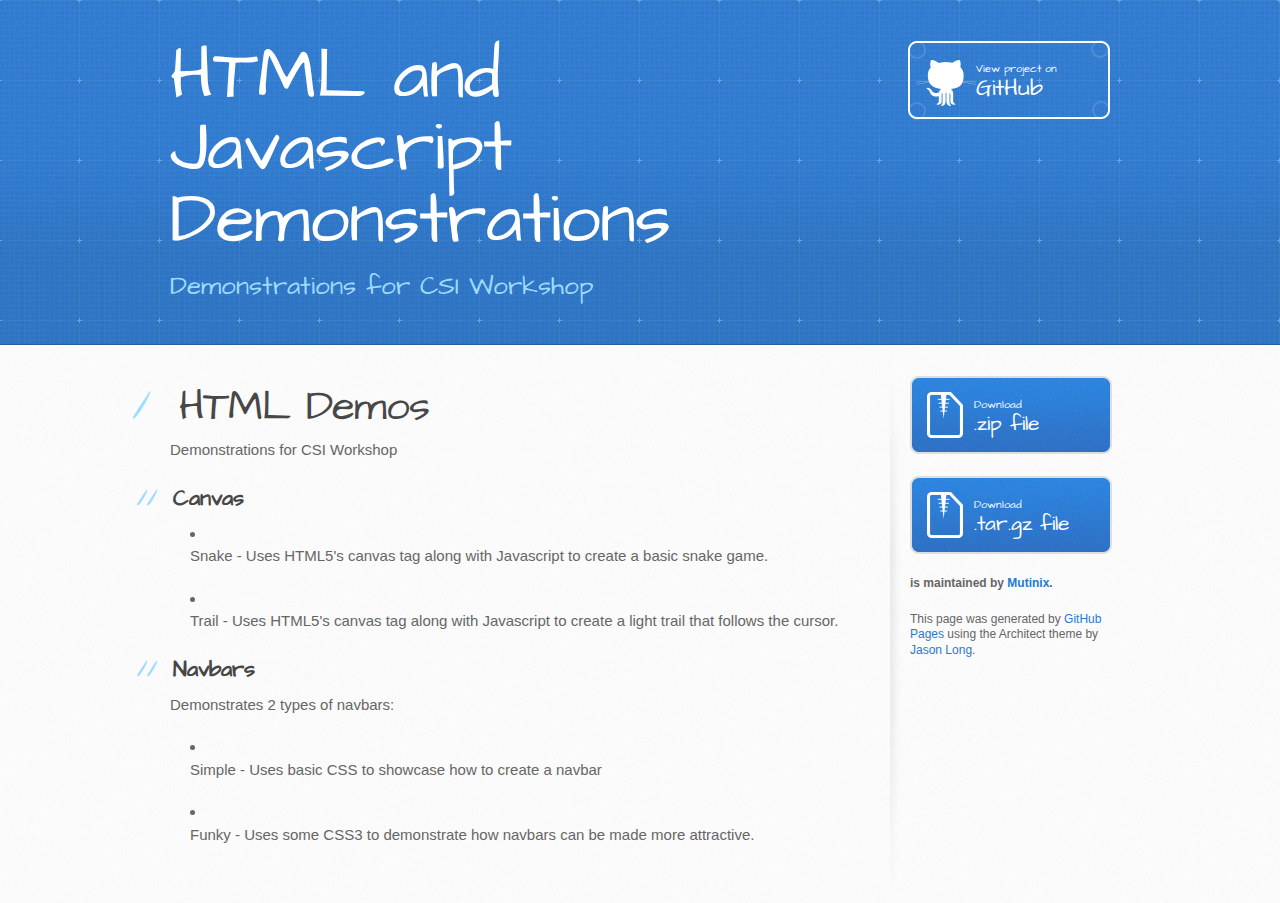
<file: index.html>
<!DOCTYPE html>
<html>
  <head>
    <meta charset='utf-8'>
    <meta http-equiv="X-UA-Compatible" content="chrome=1">
    <meta name="viewport" content="width=device-width, initial-scale=1, maximum-scale=1">
    <link href='https://fonts.googleapis.com/css?family=Architects+Daughter' rel='stylesheet' type='text/css'>
    <link rel="stylesheet" type="text/css" href="stylesheets/stylesheet.css" media="screen" />
    <link rel="stylesheet" type="text/css" href="stylesheets/pygment_trac.css" media="screen" />
    <link rel="stylesheet" type="text/css" href="stylesheets/print.css" media="print" />

    <!--[if lt IE 9]>
    <script src="//html5shiv.googlecode.com/svn/trunk/html5.js"></script>
    <![endif]-->

    <title>HTML and Javascript Demonstrations by Mutinix</title>
  </head>

  <body>
    <header>
      <div class="inner">
        <h1>HTML and Javascript Demonstrations</h1>
        <h2>Demonstrations for CSI Workshop</h2>
        <a href="https://github.com/Mutinix/html-demos" class="button"><small>View project on</small>GitHub</a>
      </div>
    </header>

    <div id="content-wrapper">
      <div class="inner clearfix">
        <section id="main-content">
          <h1>
<a name="html-demos" class="anchor" href="#html-demos"><span class="octicon octicon-link"></span></a>HTML Demos</h1>

<p>Demonstrations for CSI Workshop</p>

<h2>
<a name="canvas" class="anchor" href="#canvas"><span class="octicon octicon-link"></span></a>Canvas</h2>

<ul>
<li><p>Snake - Uses HTML5's canvas tag along with Javascript to create a basic snake game.</p></li>
<li><p>Trail - Uses HTML5's canvas tag along with Javascript to create a light trail that follows the cursor.</p></li>
</ul><h2>
<a name="navbars" class="anchor" href="#navbars"><span class="octicon octicon-link"></span></a>Navbars</h2>

<p>Demonstrates 2 types of navbars:</p>

<ul>
<li><p>Simple - Uses basic CSS to showcase how to create a navbar</p></li>
<li><p>Funky - Uses some CSS3 to demonstrate how navbars can be made more attractive.</p></li>
</ul>
        </section>

        <aside id="sidebar">
          <a href="https://github.com/Mutinix/html-demos/zipball/master" class="button">
            <small>Download</small>
            .zip file
          </a>
          <a href="https://github.com/Mutinix/html-demos/tarball/master" class="button">
            <small>Download</small>
            .tar.gz file
          </a>

          <p class="repo-owner"><a href="https://github.com/Mutinix/html-demos"></a> is maintained by <a href="https://github.com/Mutinix">Mutinix</a>.</p>

          <p>This page was generated by <a href="pages.github.com">GitHub Pages</a> using the Architect theme by <a href="https://twitter.com/jasonlong">Jason Long</a>.</p>
        </aside>
      </div>
    </div>

  
  </body>
</html>
</file>
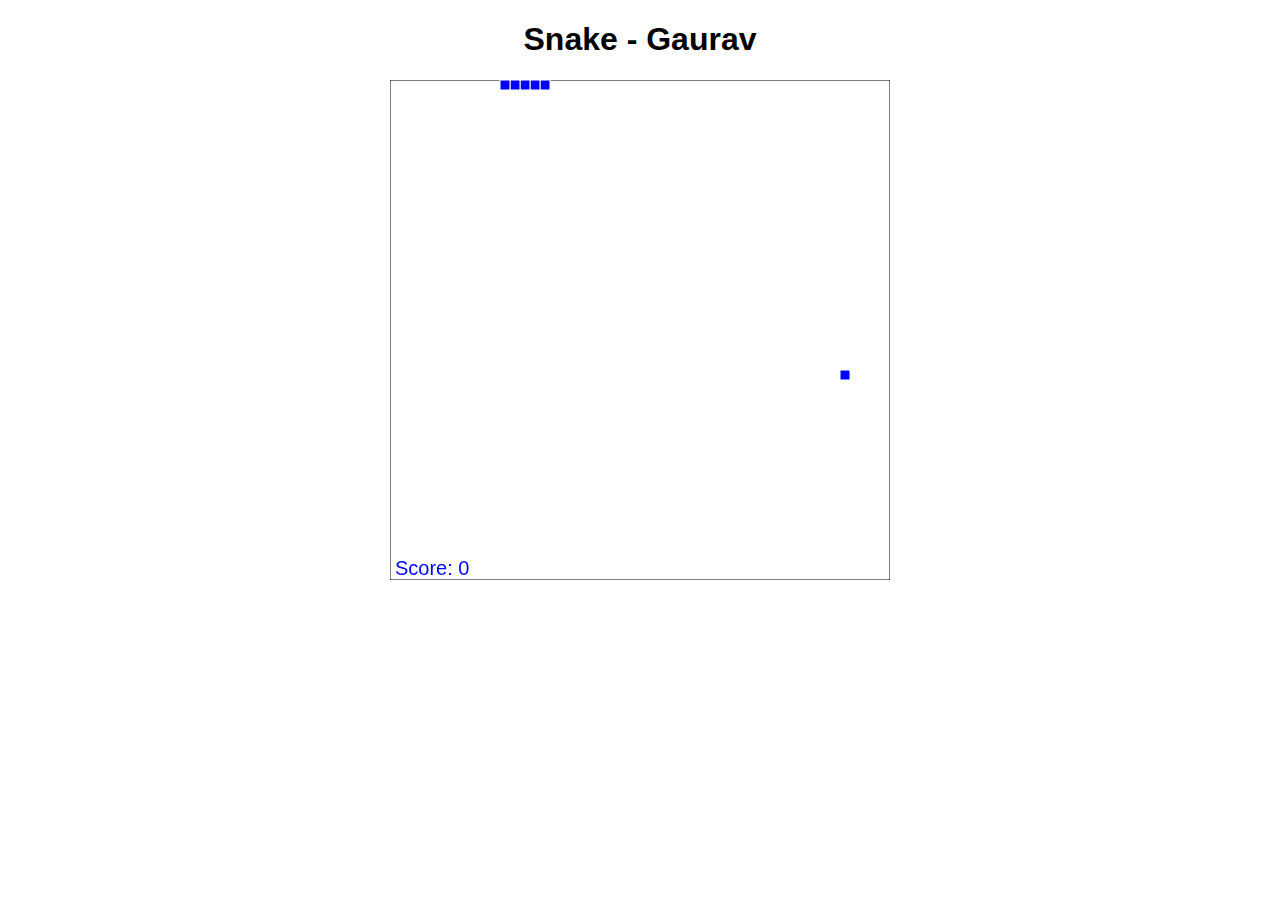
<file: Canvas/Snake/index.html>
<!DOCTYPE html>
 
<html>
<head>
        <title>Learning the basics of canvas</title>

        <script src="jquery-1.9.1.min.js"></script>
</head>
 
<body>
  <center>
  <h1 style="font-family: Helvetica">Snake - Gaurav </h1>
        <canvas id="canvas" width="500" height="500">
        </canvas>
        
        <script type="text/javascript">
                $(document).ready(function() {
                  
                  //Canvas
                  var canvas = $("#canvas")[0];
                  var ctx = canvas.getContext("2d");
                  var w = $("#canvas").width();
                  var h = $("#canvas").height();
                  
                  //Cell width for easy control
                  var cw = 10;
                  var d;
                  var food;
                  
                  //Create snake
                  var snake_array; //An array of cells to make up the snake
                  
                  function init()
                  {
                    d = "right";  //Default Direction
                    create_snake();
                    create_food();
                    score = 0;
                    
                    //Set up game loop
                    if(typeof game_loop != "undefined")
                      clearInterval(game_loop);
                    game_loop = setInterval(paint, 60);
                  }
                  
                  init();
                  
                  function create_snake()
                  {
                    var length = 5; //Length of the snake
                    snake_array = [];
                    
                    for (var i = length - 1; i >= 0; i--)
                    {
                      snake_array.push({
                        x: i,
                        y: 0
                      });
                    }
                  }
                  
                  function create_food()
                  {
                    food = {
                      x: Math.round(Math.random()*(w-cw)/cw),
                      y: Math.round(Math.random()*(h-cw)/cw),
                    }
                  }
                  
                  //Paint Snake
                  function paint()
                  {
                    
                    //Repaint background everytime
                    //Paint canvas
                    ctx.fillStyle = "white";
                    ctx.fillRect(0, 0, w, h);
                    ctx.strokeStyle = "black";
                    ctx.strokeRect(0, 0, w, h);
                    
                    //Move snake here
                    var nx = snake_array[0].x;
                    var ny = snake_array[0].y;
                    
                    if (d == "right")
                      nx++;
                    else if (d == "left")
                      nx--;
                    else if (d == "up")
                      ny--;
                    else if (d == "down")
                      ny++;
                      
                    if(nx == -1 || nx == w/cw || ny == -1 || ny == h/cw || check_collision(nx, ny, snake_array))
                		{
                      //Restart
                      init();
                			return;
                		}
                    
                    if (nx == food.x && ny == food.y)
                    {
                      var tail = {x: nx, y: ny};
                      score++;
                      create_food();
                    }
                    else
                    {
                      var tail = snake_array.pop();
                      tail.x = nx;
                      tail.y = ny; 
                    }
                    snake_array.unshift(tail);
                    
                    for (var i = 0; i < snake_array.length; i++)
                    {
                      var c = snake_array[i];
                      paint_cell(c.x, c.y);
                    }
                    
                    paint_cell(food.x, food.y);
                    
                    var score_text = "Score: " + score;
                    ctx.font = "20px sans-serif";
                    ctx.fillText(score_text, 5, h-5);
                  }
                  
                  function paint_cell(x, y)
                  {
                    ctx.fillStyle = "blue";
                    ctx.fillRect(x*cw, y*cw, cw, cw);
                    ctx.strokeStyle = "white";
                    ctx.strokeRect(x*cw, y*cw, cw, cw);
                  }
                  
                  function check_collision(x, y, array)
                  {
                		for(var i = 0; i < array.length; i++)
                		{
                			if(array[i].x == x && array[i].y == y)
                  			return true;
                		}
                		return false;
                	}
                  
                  $(document).keydown(function(e){
                    var key = e.which;
                    if(key == "37" && d != "right") d = "left";
                		else if(key == "38" && d != "down") d = "up";
                		else if(key == "39" && d != "left") d = "right";
                		else if(key == "40" && d != "up") d = "down";
                  })
                  
                });
        </script>
      </center>
</body>
</html>
</file>
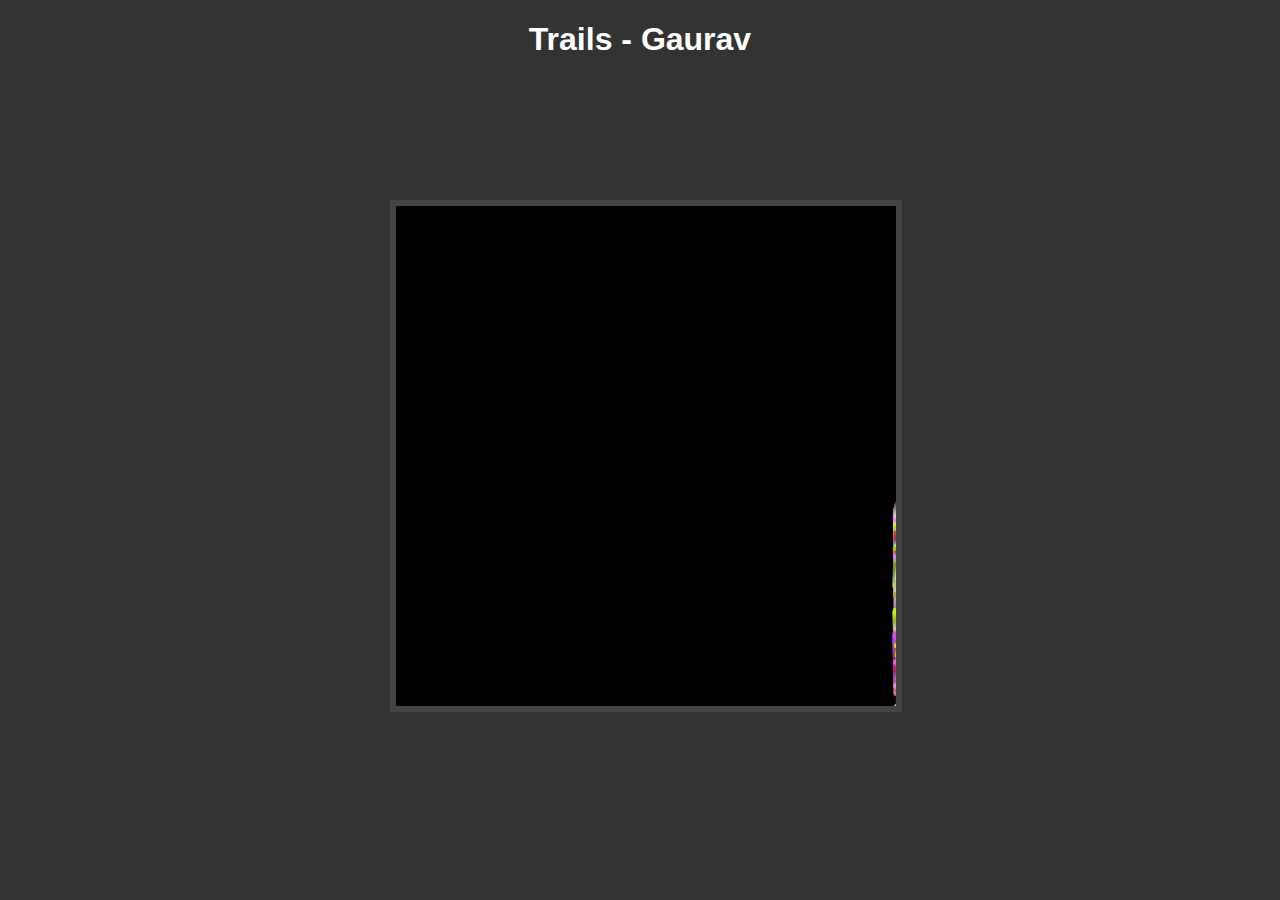
<file: Canvas/Trail/index.html>
<!DOCTYPE html>
 
<html>
<head>
        <title>Canvas Trails</title>

        <script src="http://ajax.googleapis.com/ajax/libs/jquery/1.10.2/jquery.min.js"></script>
        <link href="styles.css" rel="stylesheet" media="screen">
</head>
 
<body>
  
  <h1>Trails - Gaurav</h1>
        <canvas id="world" width="500" height="500">
        </canvas>
        <script src="trail.js"></script>
</body>
</html>
</file>
<file: stylesheets/pygment_trac.css>
.highlight  { background: #ffffff; }
.highlight .c { color: #999988; font-style: italic } /* Comment */
.highlight .err { color: #a61717; background-color: #e3d2d2 } /* Error */
.highlight .k { font-weight: bold } /* Keyword */
.highlight .o { font-weight: bold } /* Operator */
.highlight .cm { color: #999988; font-style: italic } /* Comment.Multiline */
.highlight .cp { color: #999999; font-weight: bold } /* Comment.Preproc */
.highlight .c1 { color: #999988; font-style: italic } /* Comment.Single */
.highlight .cs { color: #999999; font-weight: bold; font-style: italic } /* Comment.Special */
.highlight .gd { color: #000000; background-color: #ffdddd } /* Generic.Deleted */
.highlight .gd .x { color: #000000; background-color: #ffaaaa } /* Generic.Deleted.Specific */
.highlight .ge { font-style: italic } /* Generic.Emph */
.highlight .gr { color: #aa0000 } /* Generic.Error */
.highlight .gh { color: #999999 } /* Generic.Heading */
.highlight .gi { color: #000000; background-color: #ddffdd } /* Generic.Inserted */
.highlight .gi .x { color: #000000; background-color: #aaffaa } /* Generic.Inserted.Specific */
.highlight .go { color: #888888 } /* Generic.Output */
.highlight .gp { color: #555555 } /* Generic.Prompt */
.highlight .gs { font-weight: bold } /* Generic.Strong */
.highlight .gu { color: #800080; font-weight: bold; } /* Generic.Subheading */
.highlight .gt { color: #aa0000 } /* Generic.Traceback */
.highlight .kc { font-weight: bold } /* Keyword.Constant */
.highlight .kd { font-weight: bold } /* Keyword.Declaration */
.highlight .kn { font-weight: bold } /* Keyword.Namespace */
.highlight .kp { font-weight: bold } /* Keyword.Pseudo */
.highlight .kr { font-weight: bold } /* Keyword.Reserved */
.highlight .kt { color: #445588; font-weight: bold } /* Keyword.Type */
.highlight .m { color: #009999 } /* Literal.Number */
.highlight .s { color: #d14 } /* Literal.String */
.highlight .na { color: #008080 } /* Name.Attribute */
.highlight .nb { color: #0086B3 } /* Name.Builtin */
.highlight .nc { color: #445588; font-weight: bold } /* Name.Class */
.highlight .no { color: #008080 } /* Name.Constant */
.highlight .ni { color: #800080 } /* Name.Entity */
.highlight .ne { color: #990000; font-weight: bold } /* Name.Exception */
.highlight .nf { color: #990000; font-weight: bold } /* Name.Function */
.highlight .nn { color: #555555 } /* Name.Namespace */
.highlight .nt { color: #000080 } /* Name.Tag */
.highlight .nv { color: #008080 } /* Name.Variable */
.highlight .ow { font-weight: bold } /* Operator.Word */
.highlight .w { color: #bbbbbb } /* Text.Whitespace */
.highlight .mf { color: #009999 } /* Literal.Number.Float */
.highlight .mh { color: #009999 } /* Literal.Number.Hex */
.highlight .mi { color: #009999 } /* Literal.Number.Integer */
.highlight .mo { color: #009999 } /* Literal.Number.Oct */
.highlight .sb { color: #d14 } /* Literal.String.Backtick */
.highlight .sc { color: #d14 } /* Literal.String.Char */
.highlight .sd { color: #d14 } /* Literal.String.Doc */
.highlight .s2 { color: #d14 } /* Literal.String.Double */
.highlight .se { color: #d14 } /* Literal.String.Escape */
.highlight .sh { color: #d14 } /* Literal.String.Heredoc */
.highlight .si { color: #d14 } /* Literal.String.Interpol */
.highlight .sx { color: #d14 } /* Literal.String.Other */
.highlight .sr { color: #009926 } /* Literal.String.Regex */
.highlight .s1 { color: #d14 } /* Literal.String.Single */
.highlight .ss { color: #990073 } /* Literal.String.Symbol */
.highlight .bp { color: #999999 } /* Name.Builtin.Pseudo */
.highlight .vc { color: #008080 } /* Name.Variable.Class */
.highlight .vg { color: #008080 } /* Name.Variable.Global */
.highlight .vi { color: #008080 } /* Name.Variable.Instance */
.highlight .il { color: #009999 } /* Literal.Number.Integer.Long */

.type-csharp .highlight .k { color: #0000FF }
.type-csharp .highlight .kt { color: #0000FF }
.type-csharp .highlight .nf { color: #000000; font-weight: normal }
.type-csharp .highlight .nc { color: #2B91AF }
.type-csharp .highlight .nn { color: #000000 }
.type-csharp .highlight .s { color: #A31515 }
.type-csharp .highlight .sc { color: #A31515 }
</file>
<file: stylesheets/print.css>
html, body, div, span, applet, object, iframe,
h1, h2, h3, h4, h5, h6, p, blockquote, pre,
a, abbr, acronym, address, big, cite, code,
del, dfn, em, img, ins, kbd, q, s, samp,
small, strike, strong, sub, sup, tt, var,
b, u, i, center,
dl, dt, dd, ol, ul, li,
fieldset, form, label, legend,
table, caption, tbody, tfoot, thead, tr, th, td,
article, aside, canvas, details, embed, 
figure, figcaption, footer, header, hgroup, 
menu, nav, output, ruby, section, summary,
time, mark, audio, video {
  margin: 0;
  padding: 0;
  border: 0;
  font-size: 100%;
  font: inherit;
  vertical-align: baseline;
}
/* HTML5 display-role reset for older browsers */
article, aside, details, figcaption, figure, 
footer, header, hgroup, menu, nav, section {
  display: block;
}
body {
  line-height: 1;
}
ol, ul {
  list-style: none;
}
blockquote, q {
  quotes: none;
}
blockquote:before, blockquote:after,
q:before, q:after {
  content: '';
  content: none;
}
table {
  border-collapse: collapse;
  border-spacing: 0;
}
body {
  font-size: 13px;
  line-height: 1.5; 
  font-family: 'Helvetica Neue', Helvetica, Arial, serif;
  color: #000;
}

a {
  color: #d5000d;
  font-weight: bold;
}

header {
  padding-top: 35px;
  padding-bottom: 10px;
}

header h1 {
  font-weight: bold;
  letter-spacing: -1px;
  font-size: 48px;
  color: #303030;
  line-height: 1.2;
}

header h2 {
  letter-spacing: -1px;
  font-size: 24px;
  color: #aaa;
  font-weight: normal;
  line-height: 1.3;
}
#downloads {
  display: none;
}
#main_content {
  padding-top: 20px;
}

code, pre {
  font-family: Monaco, "Bitstream Vera Sans Mono", "Lucida Console", Terminal;
  color: #222;
  margin-bottom: 30px;
  font-size: 12px;
}

code {
  padding: 0 3px;
}

pre {
  border: solid 1px #ddd;
  padding: 20px;
  overflow: auto;
}
pre code {
  padding: 0;
}

ul, ol, dl {
  margin-bottom: 20px;
}


/* COMMON STYLES */

table {
  width: 100%;
  border: 1px solid #ebebeb;
}

th {
  font-weight: 500;
}

td {
  border: 1px solid #ebebeb;
  text-align: center; 
  font-weight: 300;
}

form {
  background: #f2f2f2;
  padding: 20px;
  
}


/* GENERAL ELEMENT TYPE STYLES */

h1 {
  font-size: 2.8em;
} 

h2 {
  font-size: 22px;
  font-weight: bold;
  color: #303030;
  margin-bottom: 8px;
} 

h3 {
  color: #d5000d;
  font-size: 18px;
  font-weight: bold;
  margin-bottom: 8px;
} 
 
h4 {
  font-size: 16px;
  color: #303030;
  font-weight: bold;
} 

h5 {
  font-size: 1em;
  color: #303030;
} 

h6 {
  font-size: .8em;
  color: #303030;
} 

p {
  font-weight: 300;
  margin-bottom: 20px;
}
 
a {
  text-decoration: none;
}

p a {
  font-weight: 400;
}

blockquote {
  font-size: 1.6em;
  border-left: 10px solid #e9e9e9;
  margin-bottom: 20px;
  padding: 0 0 0 30px;
}

ul li {
  list-style: disc inside;
  padding-left: 20px;
}

ol li {
  list-style: decimal inside;
  padding-left: 3px;
}

dl dd {
  font-style: italic;
  font-weight: 100;
}

footer {
  margin-top: 40px;
  padding-top: 20px;
  padding-bottom: 30px;
  font-size: 13px;
  color: #aaa;
}

footer a {
  color: #666;
}

/* MISC */
.clearfix:after {
  clear: both;
  content: '.';
  display: block;
  visibility: hidden;
  height: 0;
}

.clearfix {display: inline-block;}
* html .clearfix {height: 1%;}
.clearfix {display: block;}
</file>
<file: Canvas/Trail/styles.css>
html, body {
	background-color: #333333;
}

h1
{
  text-align:center;
  font-family: helvetica;
  color: white;
}

canvas {
	background-color: #000000;
	border: 6px #444444 solid;
}
</file>
<file: stylesheets/stylesheet.css>
/* http://meyerweb.com/eric/tools/css/reset/ 
   v2.0 | 20110126
   License: none (public domain)
*/
html, body, div, span, applet, object, iframe,
h1, h2, h3, h4, h5, h6, p, blockquote, pre,
a, abbr, acronym, address, big, cite, code,
del, dfn, em, img, ins, kbd, q, s, samp,
small, strike, strong, sub, sup, tt, var,
b, u, i, center,
dl, dt, dd, ol, ul, li,
fieldset, form, label, legend,
table, caption, tbody, tfoot, thead, tr, th, td,
article, aside, canvas, details, embed, 
figure, figcaption, footer, header, hgroup, 
menu, nav, output, ruby, section, summary,
time, mark, audio, video {
	margin: 0;
	padding: 0;
	border: 0;
	font-size: 100%;
	font: inherit;
	vertical-align: baseline;
}
/* HTML5 display-role reset for older browsers */
article, aside, details, figcaption, figure, 
footer, header, hgroup, menu, nav, section {
	display: block;
}
body {
	line-height: 1;
}
ol, ul {
	list-style: none;
}
blockquote, q {
	quotes: none;
}
blockquote:before, blockquote:after,
q:before, q:after {
	content: '';
	content: none;
}
table {
	border-collapse: collapse;
	border-spacing: 0;
}

/* LAYOUT STYLES */
body {
  font-size: 15px;
  line-height: 1.5; 
  background: #fafafa url(../images/body-bg.jpg) 0 0 repeat;
  font-family: 'Helvetica Neue', Helvetica, Arial, serif;
  font-weight: 400;
  color: #666;
}

a {
  color: #2879d0;
}
a:hover {
  color: #2268b2;
}

header {
  padding-top: 40px;
  padding-bottom: 40px;
  font-family: 'Architects Daughter', 'Helvetica Neue', Helvetica, Arial, serif; 
  background: #2e7bcf url(../images/header-bg.jpg) 0 0 repeat-x;
  border-bottom: solid 1px #275da1;
}

header h1 {
  letter-spacing: -1px;
  font-size: 72px;
  color: #fff;
  line-height: 1;
  margin-bottom: 0.2em;
  width: 540px;
}

header h2 {
  font-size: 26px;
  color: #9ddcff;
  font-weight: normal;
  line-height: 1.3;
  width: 540px;
  letter-spacing: 0;
}

.inner {
  position: relative;
  width: 940px;
  margin: 0 auto;
}

#content-wrapper {
  border-top: solid 1px #fff;
  padding-top: 30px;
}

#main-content {
  width: 690px;
  float: left;
}

#main-content img {
  max-width: 100%;
}

aside#sidebar {
  width: 200px;
  padding-left: 20px;
  min-height: 504px;
  float: right;
  background: transparent url(../images/sidebar-bg.jpg) 0 0 no-repeat;
  font-size: 12px;
  line-height: 1.3;
}

aside#sidebar p.repo-owner,
aside#sidebar p.repo-owner a {
  font-weight: bold;
}

#downloads {
  margin-bottom: 40px;
}

a.button {
  width: 134px;
  height: 58px;
  line-height: 1.2;
  font-size: 23px;
  color: #fff;
  padding-left: 68px;
  padding-top: 22px;
  font-family: 'Architects Daughter', 'Helvetica Neue', Helvetica, Arial, serif; 
}
a.button small {
  display: block;
  font-size: 11px;
}
header a.button {
  position: absolute;
  right: 0;
  top: 0;
  background: transparent url(../images/github-button.png) 0 0 no-repeat;
}
aside a.button {
  width: 138px;
  padding-left: 64px;
  display: block;
  background: transparent url(../images/download-button.png) 0 0 no-repeat;
  margin-bottom: 20px;
  font-size: 21px;
}

code, pre {
  font-family: Monaco, "Bitstream Vera Sans Mono", "Lucida Console", Terminal, monospace;
  color: #222;
  margin-bottom: 30px;
  font-size: 13px;
}

code {
  background-color: #f2f8fc;
  border: solid 1px #dbe7f3;
  padding: 0 3px;
}

pre {
  padding: 20px;
  background: #fff;
  text-shadow: none;
  overflow: auto;
  border: solid 1px #f2f2f2;
}
pre code {
  color: #2879d0;
  background-color: #fff;
  border: none;
  padding: 0;
}

ul, ol, dl {
  margin-bottom: 20px;
}


/* COMMON STYLES */

hr {
  height: 1px;
  line-height: 1px;
  margin-top: 1em;
  padding-bottom: 1em;
  border: none;
  background: transparent url('../images/hr.png') 0 0 no-repeat;
}

table {
  width: 100%;
  border: 1px solid #ebebeb;
}

th {
  font-weight: 500;
}

td {
  border: 1px solid #ebebeb;
  text-align: center; 
  font-weight: 300;
}

form {
  background: #f2f2f2;
  padding: 20px;
  
}


/* GENERAL ELEMENT TYPE STYLES */

#main-content h1 {
  font-family: 'Architects Daughter', 'Helvetica Neue', Helvetica, Arial, serif; 
  font-size: 2.8em;
  letter-spacing: -1px;
  color: #474747;
} 

#main-content h1:before {
  content: "/";
  color: #9ddcff;
  padding-right: 0.3em;
  margin-left: -0.9em;
}

#main-content h2 {
  font-family: 'Architects Daughter', 'Helvetica Neue', Helvetica, Arial, serif; 
  font-size: 22px;
  font-weight: bold;
  margin-bottom: 8px;
  color: #474747;
} 
#main-content h2:before {
  content: "//";
  color: #9ddcff;
  padding-right: 0.3em;
  margin-left: -1.5em;
}

#main-content h3 {
  font-family: 'Architects Daughter', 'Helvetica Neue', Helvetica, Arial, serif; 
  font-size: 18px;
  font-weight: bold;
  margin-top: 24px;
  margin-bottom: 8px;
  color: #474747;
} 
 
#main-content h3:before {
  content: "///";
  color: #9ddcff;
  padding-right: 0.3em;
  margin-left: -2em;
}

#main-content h4 {
  font-family: 'Architects Daughter', 'Helvetica Neue', Helvetica, Arial, serif; 
  font-size: 15px;
  font-weight: bold;
  color: #474747;
} 

h4:before {
  content: "////";
  color: #9ddcff;
  padding-right: 0.3em;
  margin-left: -2.8em;
}

#main-content h5 {
  font-family: 'Architects Daughter', 'Helvetica Neue', Helvetica, Arial, serif; 
  font-size: 14px;
  color: #474747;
} 
h5:before {
  content: "/////";
  color: #9ddcff;
  padding-right: 0.3em;
  margin-left: -3.2em;
}

#main-content h6 {
  font-family: 'Architects Daughter', 'Helvetica Neue', Helvetica, Arial, serif; 
  font-size: .8em;
  color: #474747;
} 
h6:before {
  content: "//////";
  color: #9ddcff;
  padding-right: 0.3em;
  margin-left: -3.7em;
}

p {
  margin-bottom: 20px;
}
 
a {
  text-decoration: none;
}

p a {
  font-weight: 400;
}

blockquote {
  font-size: 1.6em;
  border-left: 10px solid #e9e9e9;
  margin-bottom: 20px;
  padding: 0 0 0 30px;
}

ul li {
  list-style: disc inside;
  padding-left: 20px;
}

ol li {
  list-style: decimal inside;
  padding-left: 3px;
}

dl dd {
  font-style: italic;
  font-weight: 100;
}

footer {
  background: transparent url('../images/hr.png') 0 0 no-repeat;
  margin-top: 40px;
  padding-top: 20px;
  padding-bottom: 30px;
  font-size: 13px;
  color: #aaa;
}

footer a {
  color: #666;
}
footer a:hover {
  color: #444;
}

/* MISC */
.clearfix:after {
  clear: both;
  content: '.';
  display: block;
  visibility: hidden;
  height: 0;
}

.clearfix {display: inline-block;}
* html .clearfix {height: 1%;}
.clearfix {display: block;}

/* #Media Queries
================================================== */

/* Smaller than standard 960 (devices and browsers) */
@media only screen and (max-width: 959px) {}

/* Tablet Portrait size to standard 960 (devices and browsers) */
@media only screen and (min-width: 768px) and (max-width: 959px) {
  .inner {
    width: 740px;
  }
  header h1, header h2 {
    width: 340px;
  }
  header h1 {
    font-size: 60px;
  }
  header h2 {
    font-size: 30px;
  }
  #main-content {
    width: 490px;
  }
  #main-content h1:before,
  #main-content h2:before,
  #main-content h3:before,
  #main-content h4:before,
  #main-content h5:before,
  #main-content h6:before {
    content: none;
    padding-right: 0;
    margin-left: 0;
  }
}

/* All Mobile Sizes (devices and browser) */
@media only screen and (max-width: 767px) {
  .inner {
    width: 93%;
  }
  header {
    padding: 20px 0;
  }
  header .inner {
    position: relative;
  }
  header h1, header h2 {
    width: 100%;
  }
  header h1 {
    font-size: 48px;
  }
  header h2 {
    font-size: 24px;
  }
  header a.button {
    background-image: none;
    width: auto;
    height: auto;
    display: inline-block;
    margin-top: 15px;
    padding: 5px 10px;
    position: relative;
    text-align: center;
    font-size: 13px;
    line-height: 1;
    background-color: #9ddcff;
    color: #2879d0;
    -moz-border-radius: 5px;
    -webkit-border-radius: 5px;                     
    border-radius: 5px;    
  }
  header a.button small {
    font-size: 13px;
    display: inline;
  }
  #main-content,
  aside#sidebar {
    float: none;
    width: 100% ! important;
  }
  aside#sidebar {
    background-image: none;
    margin-top: 20px;
    border-top: solid 1px #ddd;
    padding: 20px 0;
    min-height: 0;
  }
  aside#sidebar a.button {
    display: none;
  }
  #main-content h1:before,
  #main-content h2:before,
  #main-content h3:before,
  #main-content h4:before,
  #main-content h5:before,
  #main-content h6:before {
    content: none;
    padding-right: 0;
    margin-left: 0;
  }
}

/* Mobile Landscape Size to Tablet Portrait (devices and browsers) */
@media only screen and (min-width: 480px) and (max-width: 767px) {}

/* Mobile Portrait Size to Mobile Landscape Size (devices and browsers) */
@media only screen and (max-width: 479px) {}
</file>
